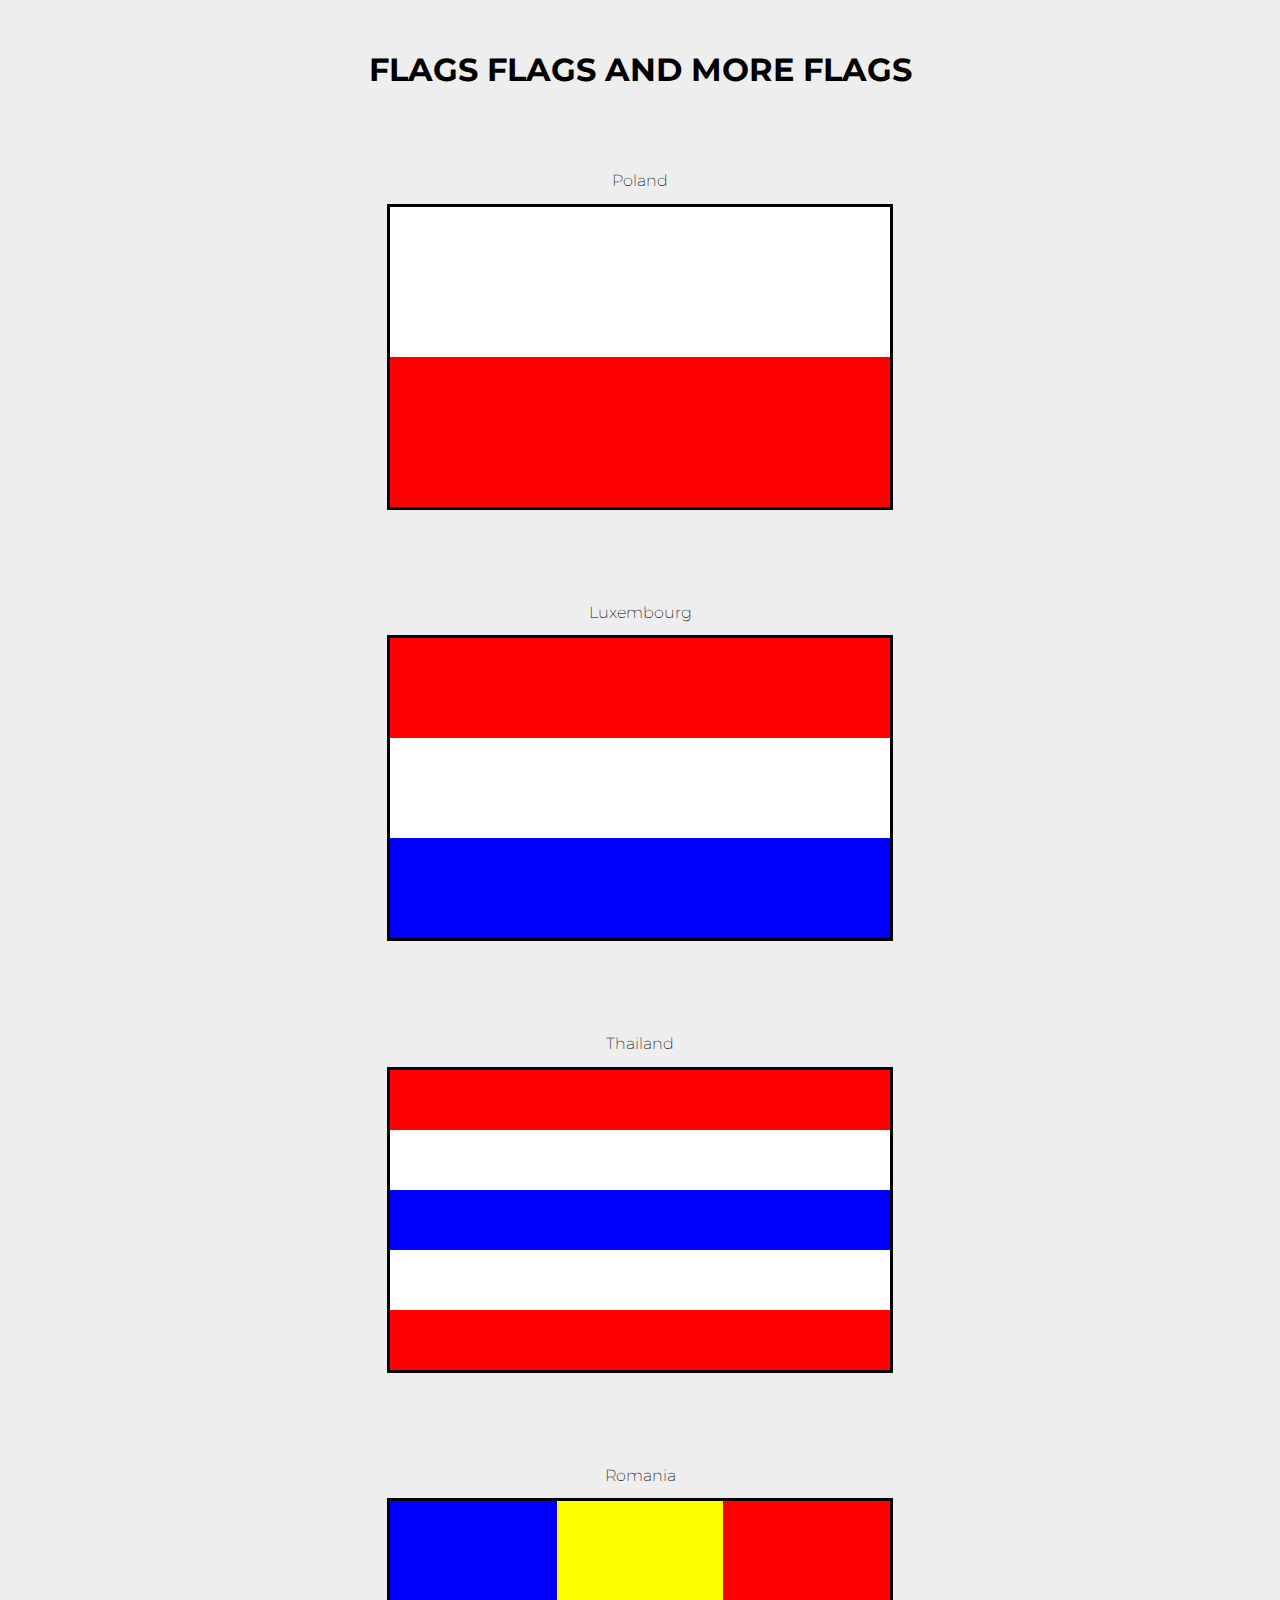
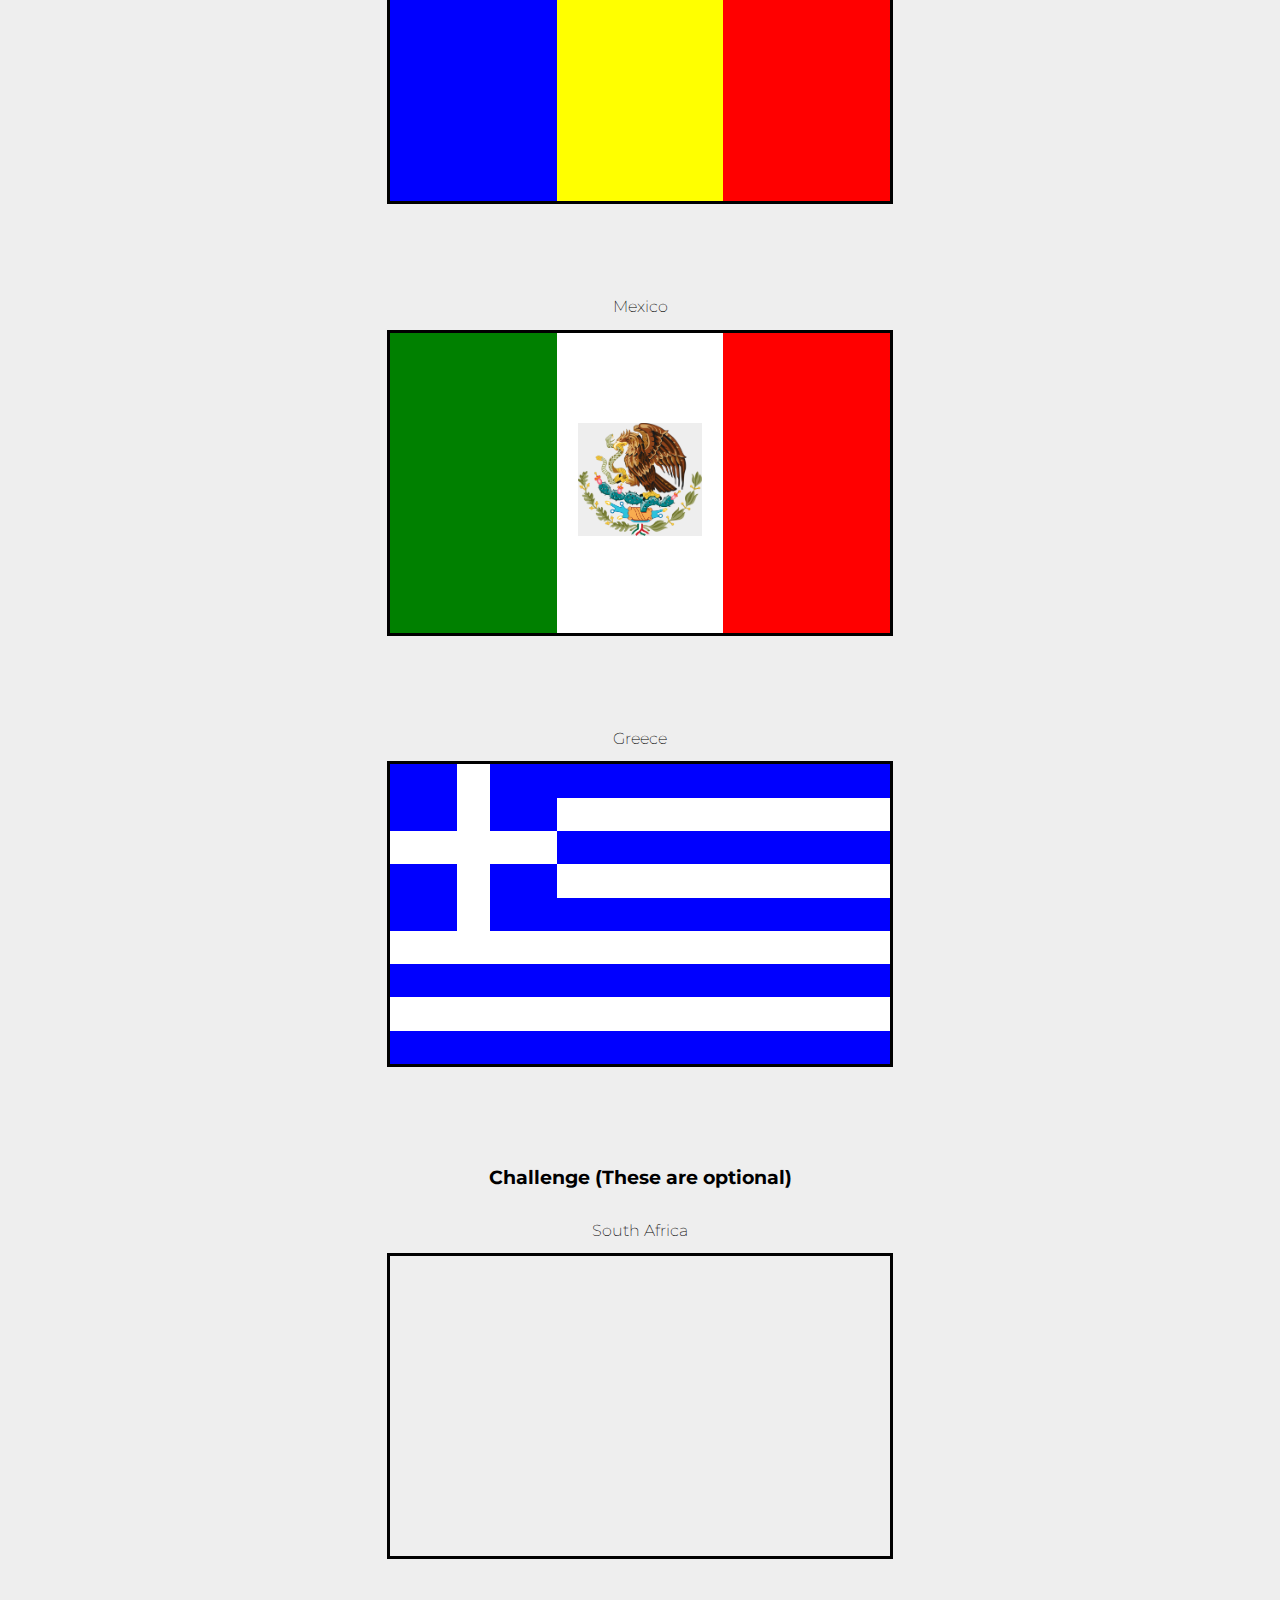
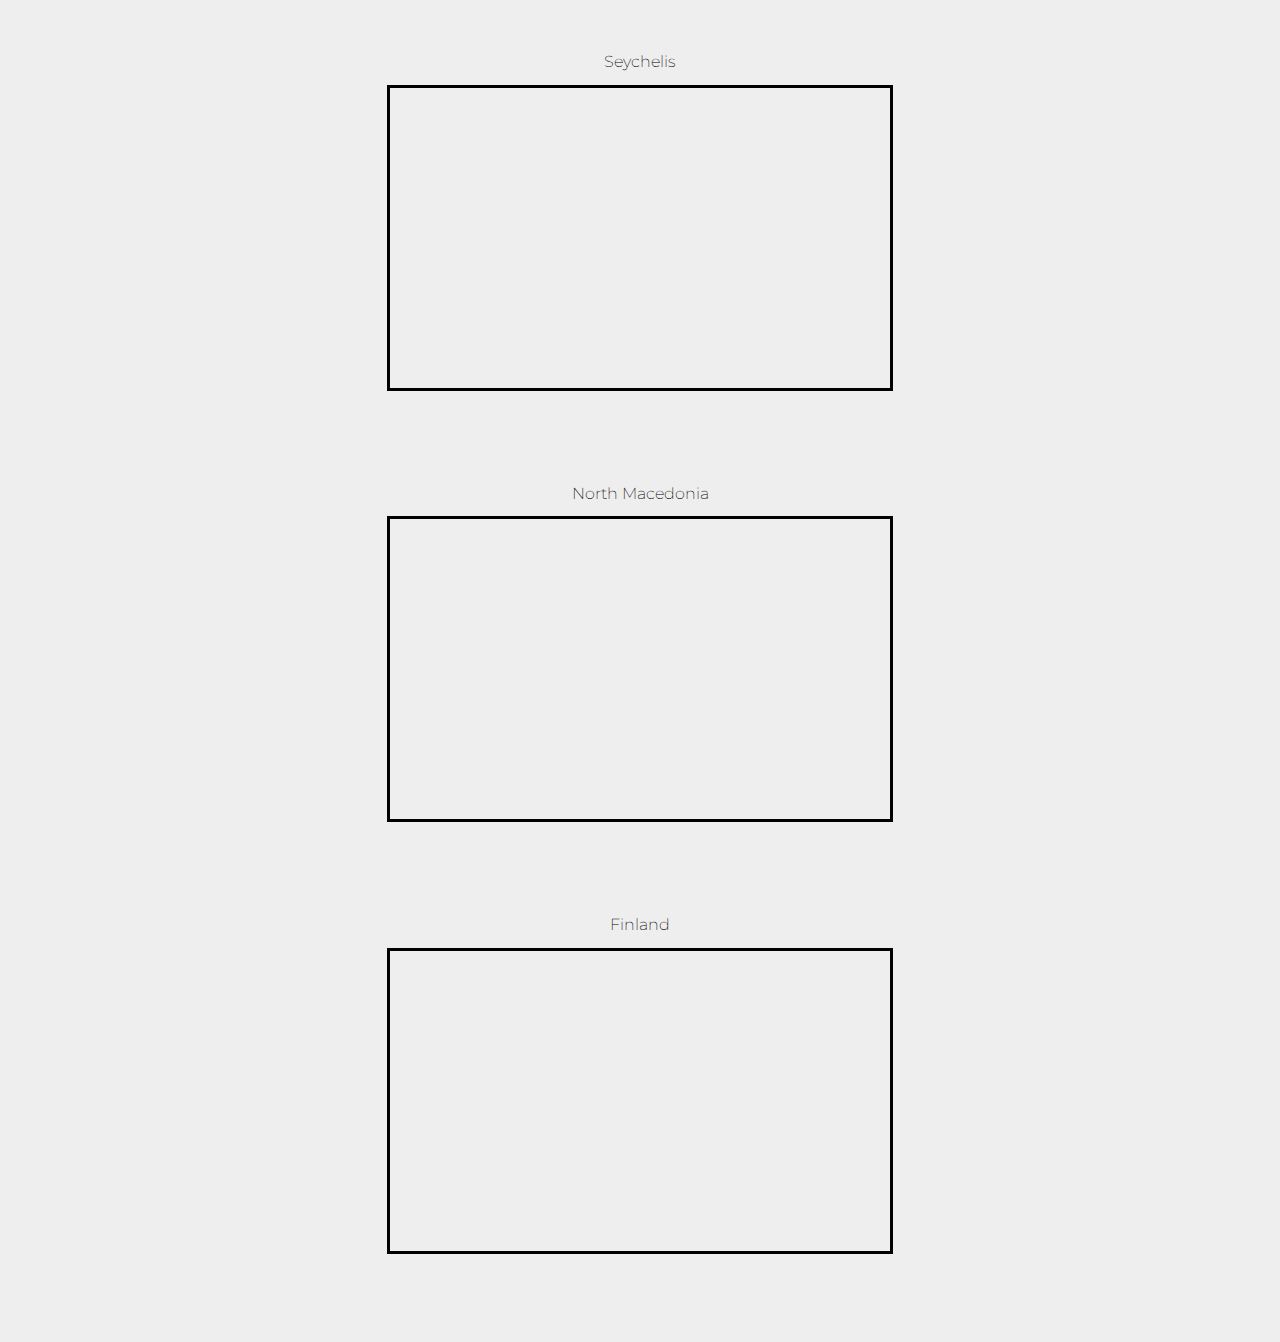
<file: hw2/index.html>
<!DOCTYPE html>
<head>
  <link rel="preconnect" href="https://fonts.gstatic.com" />
  <link
    href="https://fonts.googleapis.com/css2?family=Montserrat:ital,wght@0,100;0,200;0,300;0,400;0,500;0,600;0,700;0,800;0,900;1,100;1,200;1,300;1,400;1,500;1,600;1,700;1,800;1,900&display=swap"
    rel="stylesheet"
  />
  <link rel="stylesheet" href="style.css" />
</head>

<h1 id="intro">FLAGS FLAGS AND MORE FLAGS</h1>

<br />

<!-- Some flags already have some css elements added in... You are expected to finish the rest.-->

<!-- Also feel free to edit the HTML or CSS files as you like-->
<!-- You are not restricted to the template!-->

<div class="insideborder">
  <h2>Poland</h2>
  <div class="flag">
    <div class="white twovert"></div>
    <div class="red twovert"></div>
  </div>

  <h2>Luxembourg</h2>
  <div class="flag">
    <div class="red threevert"></div>
    <div class="white threevert"></div>
    <div class="blue threevert"></div>
    <!-- Finish rest of flag here here -->
  </div>

  <h2>Thailand</h2>
  <div class="flag">
    <!-- insert flag here -->
    <div class="red fivevert"></div>
    <div class="white fivevert"></div>
    <div class="blue fivevert"></div>
    <div class="white fivevert"></div>
    <div class="red fivevert"></div>
  </div>

  <h2>Romania</h2>
  <div class="flag horiz">
    <div class="blue threehoriz"></div>
    <div class="yellow threehoriz"></div>
    <div class="red threehoriz"></div>

    <!-- insert flag here -->
  </div>

  <h2>Mexico</h2>

  <div class="flag horiz">
    <div class="green threehoriz"></div>
    <div class="white threehoriz">
      <img src="flag_eagle.png" class="center" />
    </div>
    <div class="red threehoriz"></div>

    <!-- insert flag here -->
  </div>

  <h2>Greece</h2>
  <div class="flag">
    <div class="topHalf">
      <div class="cross">
        <div class="blue top-left"></div>
        <div class="blue top-right"></div>
        <div class="blue bottom-left"></div>
        <div class="blue bottom-right"></div>
      </div>
      <div class="top">
        <div class="blue fivevert"></div>
        <div class="white fivevert"></div>
        <div class="blue fivevert"></div>
        <div class="white fivevert"></div>
        <div class="blue fivevert"></div>
      </div>
    </div>
    <div class="bottom">
      <div class="white fourvert"></div>
      <div class="blue fourvert"></div>
      <div class="white fourvert"></div>
      <div class="blue fourvert"></div>
    </div>

    <!-- insert flag here -->
  </div>

  <h3>Challenge (These are optional)</h3>

  <h2>South Africa</h2>
  <div class="flag">
    <!-- insert flag here -->
  </div>

  <h2>Seychelis</h2>
  <div class="flag">
    <!-- insert flag here -->
  </div>

  <h2>North Macedonia</h2>
  <div class="flag">
    <!-- insert flag here -->
  </div>

  <h2>Finland</h2>
  <div class="flag">
    <!-- insert flag here -->
  </div>
</div>
</file>
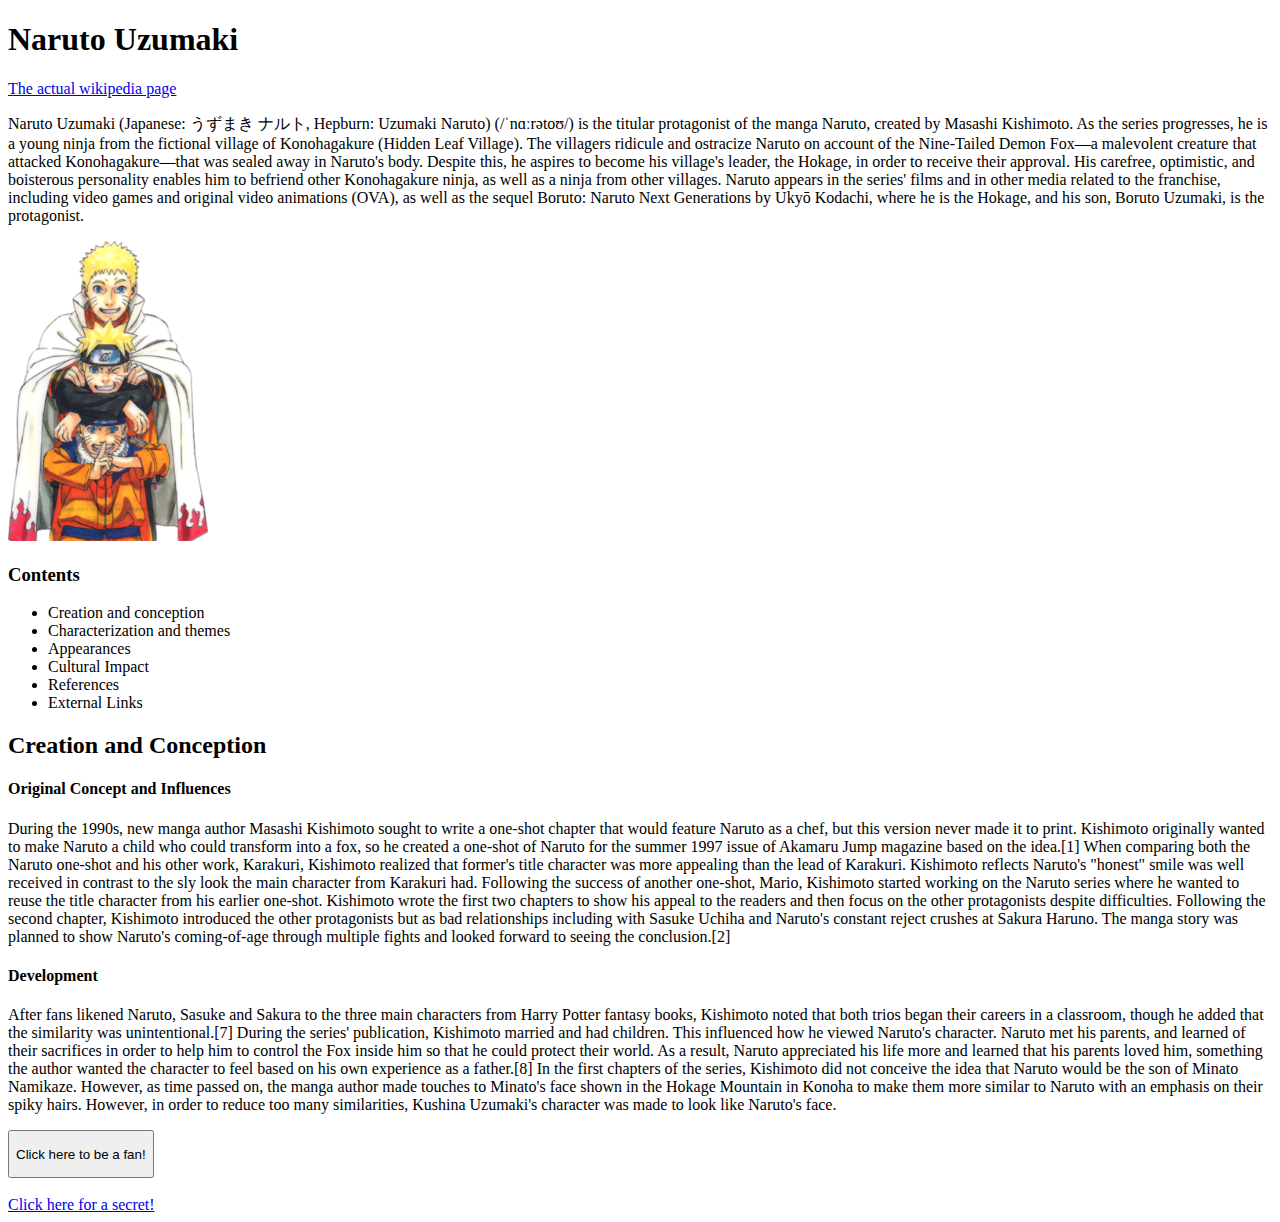
<file: assign1p1.html>
<!DOCTYPE html>
<html lang="en">
  <head>
    <meta charset="UTF-8" />
    <meta http-equiv="X-UA-Compatible" content="IE=edge" />
    <meta name="viewport" content="width=<device-width>, initial-scale=1.0" />
    <meta name="description" content="Wiki of Naruto Uzumaki">
    <title>Naruto Uzumaki</title>
  </head>
  <body>
    <h1>Naruto Uzumaki</h1>
    <a href = https://en.wikipedia.org/wiki/Naruto_Uzumaki>The actual wikipedia page</a>
    <p>
      Naruto Uzumaki (Japanese: うずまき ナルト, Hepburn: Uzumaki Naruto)
      (/ˈnɑːrətoʊ/) is the titular protagonist of the manga Naruto, created by
      Masashi Kishimoto. As the series progresses, he is a young ninja from the
      fictional village of Konohagakure (Hidden Leaf Village). The villagers
      ridicule and ostracize Naruto on account of the Nine-Tailed Demon Fox—a
      malevolent creature that attacked Konohagakure—that was sealed away in
      Naruto's body. Despite this, he aspires to become his village's leader,
      the Hokage, in order to receive their approval. His carefree, optimistic,
      and boisterous personality enables him to befriend other Konohagakure
      ninja, as well as a ninja from other villages. Naruto appears in the
      series' films and in other media related to the franchise, including video
      games and original video animations (OVA), as well as the sequel Boruto:
      Naruto Next Generations by Ukyō Kodachi, where he is the Hokage, and his
      son, Boruto Uzumaki, is the protagonist.
    </p>
    <img src = ./naruto.png alt = 'Picture of Naruto' width = '200' height =
    '300' />
    <h3>Contents</h3>
    <ul>
      <li>Creation and conception</li>
      <li>Characterization and themes</li>
      <li>Appearances</li>
      <li>Cultural Impact</li>
      <li>References</li>
      <li>External Links</li>
    </ul>
    <h2>Creation and Conception</h2>
    <h4>Original Concept and Influences</h4>
    <p>
      During the 1990s, new manga author Masashi Kishimoto sought to write a
      one-shot chapter that would feature Naruto as a chef, but this version
      never made it to print. Kishimoto originally wanted to make Naruto a child
      who could transform into a fox, so he created a one-shot of Naruto for the
      summer 1997 issue of Akamaru Jump magazine based on the idea.[1] When
      comparing both the Naruto one-shot and his other work, Karakuri, Kishimoto
      realized that former's title character was more appealing than the lead of
      Karakuri. Kishimoto reflects Naruto's "honest" smile was well received in
      contrast to the sly look the main character from Karakuri had. Following
      the success of another one-shot, Mario, Kishimoto started working on the
      Naruto series where he wanted to reuse the title character from his
      earlier one-shot. Kishimoto wrote the first two chapters to show his
      appeal to the readers and then focus on the other protagonists despite
      difficulties. Following the second chapter, Kishimoto introduced the other
      protagonists but as bad relationships including with Sasuke Uchiha and
      Naruto's constant reject crushes at Sakura Haruno. The manga story was
      planned to show Naruto's coming-of-age through multiple fights and looked
      forward to seeing the conclusion.[2]
    </p>
    <h4>Development</h4>
    <p>
      After fans likened Naruto, Sasuke and Sakura to the three main characters
      from Harry Potter fantasy books, Kishimoto noted that both trios began
      their careers in a classroom, though he added that the similarity was
      unintentional.[7] During the series' publication, Kishimoto married and
      had children. This influenced how he viewed Naruto's character. Naruto met
      his parents, and learned of their sacrifices in order to help him to
      control the Fox inside him so that he could protect their world. As a
      result, Naruto appreciated his life more and learned that his parents
      loved him, something the author wanted the character to feel based on his
      own experience as a father.[8] In the first chapters of the series,
      Kishimoto did not conceive the idea that Naruto would be the son of Minato
      Namikaze. However, as time passed on, the manga author made touches to
      Minato's face shown in the Hokage Mountain in Konoha to make them more
      similar to Naruto with an emphasis on their spiky hairs. However, in order
      to reduce too many similarities, Kushina Uzumaki's character was made to
      look like Naruto's face.
    </p>
    <button onClick = "alertOnClick()">
        <p>Click here to be a fan!</p>
    </button>
    <br>
    <br>
    <a href = "./assign1p2.html">Click here for a secret!</a>
    <script>
        function alertOnClick(){
            alert("Thank you for being a Naruto fan! Wow!!!")
        }
    </script>
  </body>
</html>
</file>
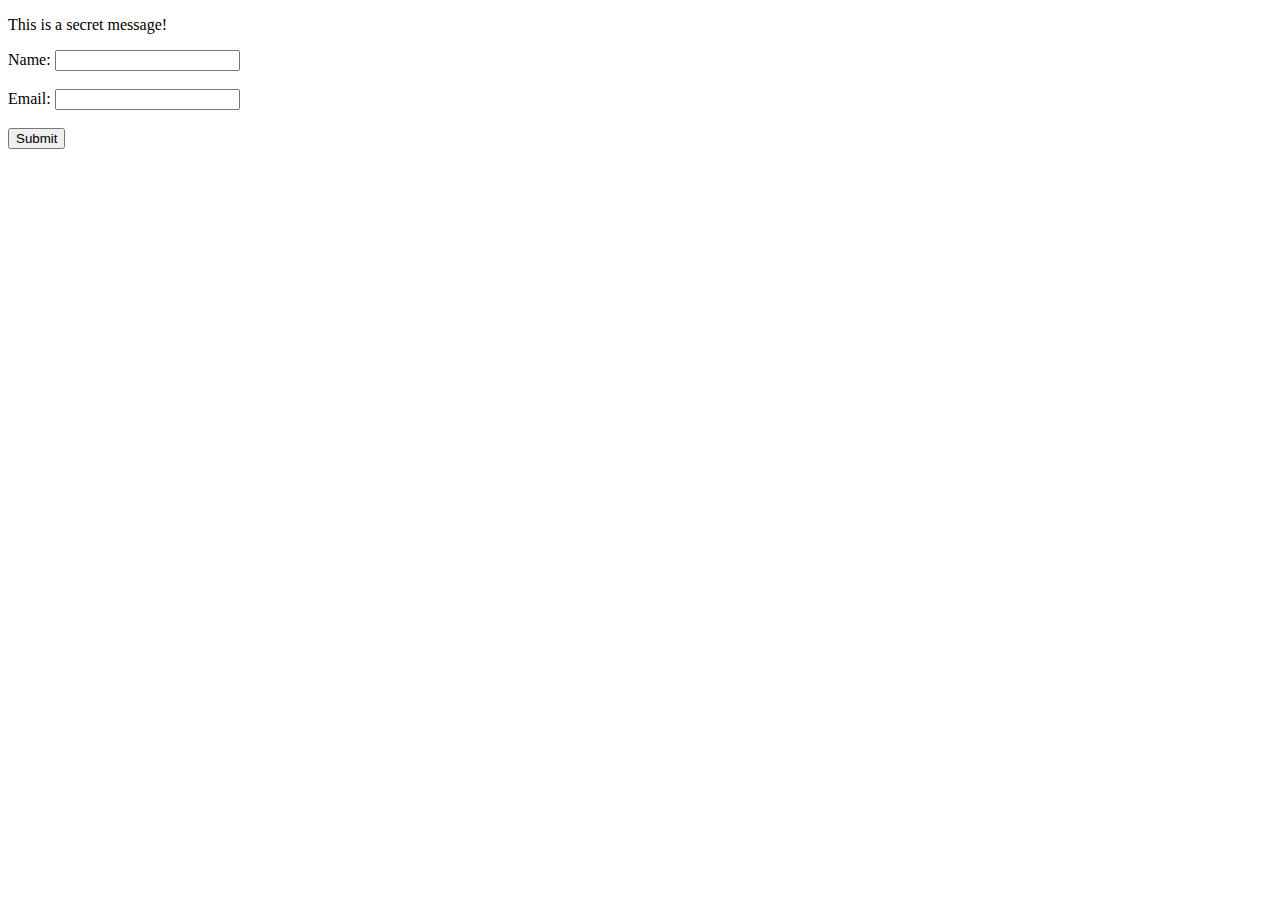
<file: assign1p2.html>
<!DOCTYPE html>
<html lang="en">
  <head>
    <meta charset="UTF-8" />
    <meta http-equiv="X-UA-Compatible" content="IE=edge" />
    <meta name="viewport" content="width=<device-width>, initial-scale=1.0" />
    <title>Secret Page</title>
  </head>
  <body>
    <form>
      <p>This is a secret message!</p>
      <label for="name">Name:</label>
      <input type="text" name="name" /><br /><br />
      <label for="email">Email:</label>
      <input type="text" name="email" /><br /><br />
      <input type="submit" value="Submit" />
    </form>
  </body>
</html>
</file>
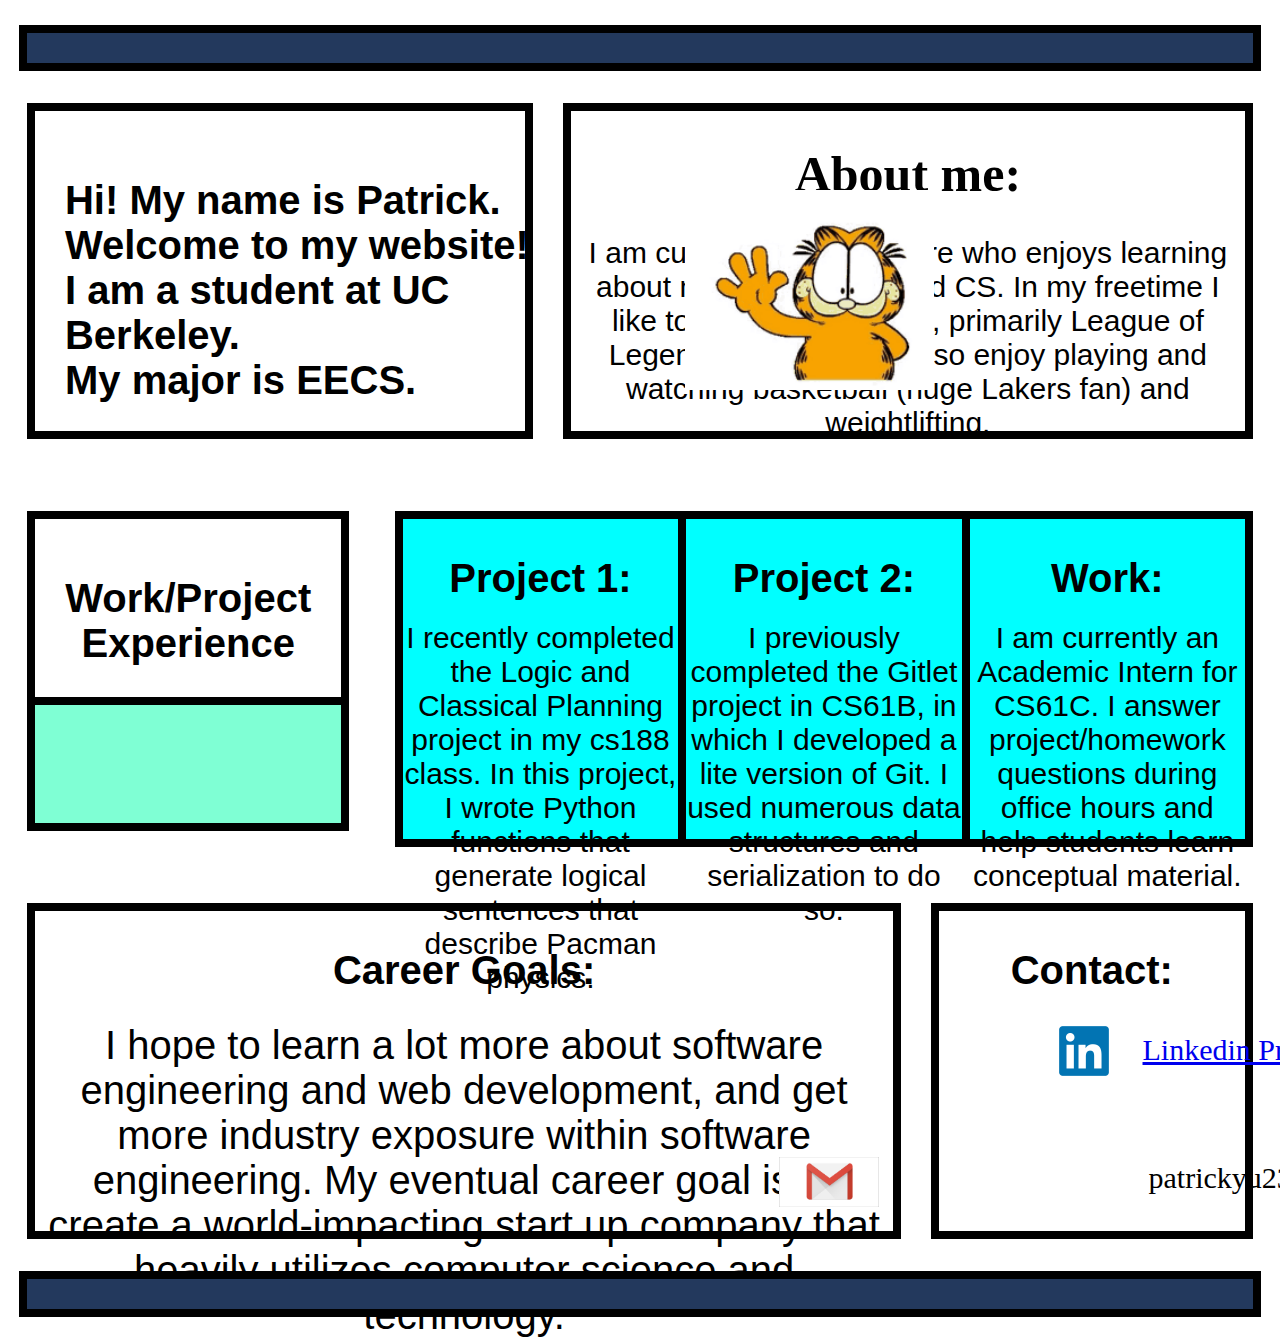
<file: proj1/template.html>
<!--
    Please note that this HTML template is a starting point!
    It is absolutely not comprehensive, and you will almost surely have to add more.
-->
<!DOCTYPE html>
<html lang="en">
  <head>
    <meta charset="UTF-8" />
    <meta http-equiv="X-UA-Compatible" content="IE=edge" />
    <meta name="viewport" content="width=device-width, initial-scale=1.0" />
    <link rel="stylesheet" href="./template.css" />
    <title>Your Personal Website: Template 1</title>
  </head>
  <body>
    <div class="back">
      <div class="padding"></div>

      <div class="row">
        <div class="topLeft">
          <h1
            style="
              font-family: Arial;
              position: relative;
              left: 30px;
              top: 40px;
              font-size: 40px;
            "
          >
            Hi! My name is Patrick. <br />
            Welcome to my website! <br />
            I am a student at UC Berkeley.<br />
            My major is EECS.
          </h1>
          <img
            src="hello.gif"
            height="200px"
            style="position: relative; left: 650px; bottom: 200px"
          />
        </div>
        <div class="topRight">
          <h1 style="text-align: center; font-size: 50px">About me:</h1>
          <p style="font-size: 30px; text-align: center; font-family: Arial">
            I am currently a sophomore who enjoys learning about new technology
            and CS. In my freetime I like to play video games, primarily League
            of Legends or Valorant. I also enjoy playing and watching basketball
            (huge Lakers fan) and weightlifting.
          </p>
        </div>
      </div>
      <div class="row">
        <div class="midLeft">
          <div class="projectExp" style="border-bottom: none">
            <h1
              style="
                font-family: Arial;
                position: relative;
                font-size: 40px;
                text-align: center;
                top: 30px;
              "
            >
              Work/Project Experience
            </h1>
          </div>
          <div class="fill"></div>
        </div>
        <div class="midRight">
          <div class="project" style="border-right: none">
            <h1
              style="
                font-family: Arial;
                position: relative;
                font-size: 40px;
                text-align: center;
                top: 10px;
              "
            >
              Project 1:
            </h1>
            <p style="font-size: 30px; text-align: center; font-family: Arial">
              I recently completed the Logic and Classical Planning project in
              my cs188 class. In this project, I wrote Python functions that
              generate logical sentences that describe Pacman physics.
            </p>
          </div>
          <div class="project" style="border-right: none">
            <h1
              style="
                font-family: Arial;
                position: relative;
                font-size: 40px;
                text-align: center;
                top: 10px;
              "
            >
              Project 2:
            </h1>
            <p style="font-size: 30px; text-align: center; font-family: Arial">
              I previously completed the Gitlet project in CS61B, in which I
              developed a lite version of Git. I used numerous data structures
              and serialization to do so.
            </p>
          </div>

          <div class="project">
            <h1
              style="
                font-family: Arial;
                position: relative;
                font-size: 40px;
                text-align: center;
                top: 10px;
              "
            >
              Work:
            </h1>
            <p style="font-size: 30px; text-align: center; font-family: Arial">
              I am currently an Academic Intern for CS61C. I answer
              project/homework questions during office hours and help students
              learn conceptual material.
            </p>
          </div>
        </div>
      </div>
      <div class="row">
        <div class="botLeft">
          <h1
            style="
              font-family: Arial;
              position: relative;
              font-size: 40px;
              top: 10px;

              text-align: center;
            "
          >
            Career Goals:
          </h1>
          <p style="font-size: 40px; font-family: Arial; text-align: center">
            I hope to learn a lot more about software engineering and web
            development, and get more industry exposure within software
            engineering. My eventual career goal is to create a world-impacting
            start up company that heavily utilizes computer science and
            technology.
          </p>
        </div>
        <div class="botRight">
          <h1
            style="
              font-family: Arial;
              position: relative;
              font-size: 40px;
              top: 10px;

              text-align: center;
            "
          >
            Contact:
          </h1>
          <img
            src="linkedin.png"
            style="
              height: 50px;
              width: 50px;
              position: relative;
              left: 120px;
              top: 16px;
            "
          />
          <a
            style="position: relative; left: 150px; font-size: 30px"
            href="https://www.linkedin.com/in/patrick-yu-77a7991b6/ "
            >Linkedin Profile</a
          >
          <img
            src="gmail.png"
            style="
              height: 50px;
              width: 100px;
              position: relative;
              right: 160px;
              top: 90px;
            "
          />
          <p
            style="position: relative; left: 210px; font-size: 30px; top:10px"
            >patrickyu23@berkeley.edu</a
          >
        </div>
      </div>
      <div class="padding"></div>
    </div>
  </body>
</html>
</file>
<file: hw2/style.css>
/* Ignore following classes */

* {
  font-family: "Montserrat", sans-serif;
  background-color: #eeeeee;
}

#intro {
  color: rgb(0, 0, 0);
  text-align: center;
  margin: 50px;
}

.insideborder {
  display: flex;
  flex-direction: column;
  align-items: center;
}

.para {
  font-weight: 300;
  margin-left: 10px;
}

h2 {
  font-size: medium;
  font-weight: 200;
}

/* Classes that you might find useful */
/* Note* These classes do not cover every possibloe case to build you flags, you will have to continue to add your own*/

.flag {
  height: 300px;
  width: 500px;
  border-style: solid;
  margin-bottom: 5rem;
}

.horiz {
  display: flex;
  flex-direction: row;
  justify-content: center;
}

.topHalf {
  height: 55.55%;
  display: flex;
  flex-direction: row;
  justify-content: center;
}

.twovert {
  height: 50%;
}

.cross {
  width: 33.33%;
  display: flex;
  flex-wrap: wrap;
  justify-content: space-between;
  background-color: white;
}

.top-left {
  height: 40%;
  width: 40%;
}

.top-right {
  margin-left: auto;
  height: 40%;
  width: 40%;
}

.bottom-left {
  height: 40%;
  width: 40%;
  margin-top: auto;
}

.bottom-right {
  margin-left: auto;
  margin-top: auto;
  height: 40%;
  width: 40%;
}

.top {
  width: 66.6%;
  display: flex;
  flex-direction: column;
  justify-content: center;
}

.bottom {
  height: 44.4%;
  display: flex;
  flex-direction: column;
  justify-content: center;
}

.threevert {
  height: 33.3%;
}

.fourvert {
  height: 25%;
}

.fivevert {
  height: 20%;
}

.ninevert {
  height: 11.1%;
}

.threehoriz {
  width: 33.3%;
}

.skinny {
  height: 17.5%;
}

.fat {
  height: 30%;
}

.circle {
  border-radius: 50%;
  height: 200px;
  width: 200px;
  position: relative;
  left: 85px;
  top: 50px;
}

/* Colors/ Feel free to add your own! */

.red {
  background-color: red;
}

.orange {
  background-color: orange;
}

.yellow {
  background-color: yellow;
}

.green {
  background-color: green;
}

.blue {
  background-color: blue;
}

.lightblue {
  background-color: lightblue;
}

.purple {
  background-color: purple;
}

.white {
  background-color: #fff;
}

.center {
  display: block;
  margin-left: auto;
  margin-right: auto;
  width: 75%;
  position: relative;
  top: 30%;
}
</file>
<file: proj1/template.css>
.nav {
  display: flex;
  justify-content: space-around;
}

/* For the aesthetics */
.nav-button {
  background-color: lightpink;
}

.back {
  margin-top: 25px;
  display: flex;
  flex-direction: column;
  align-items: center;
}

.row {
  display: flex;
  justify-content: space-between;
  width: 97%;
  height: 400px;
  align-items: center;
}

.padding {
  display: flex;
  width: 97%;
  height: 30px;
  border-style: solid;
  border-width: 8px;
  background-color: #23395d;
}

.topLeft {
  height: 80%;
  width: 40%;
  border-style: solid;
  border-width: 8px;
}

.topRight {
  height: 80%;
  width: 55%;
  border-style: solid;
  border-width: 8px;
}

.midLeft {
  height: 80%;
  width: 25%;
  display: flex;
  flex-direction: column;
}

.midRight {
  height: 80%;
  width: 70%;
  display: flex;
}

.botLeft {
  height: 80%;
  width: 70%;
  border-style: solid;
  border-width: 8px;
}

.botRight {
  height: 80%;
  width: 25%;
  border-style: solid;
  border-width: 8px;
}

.projectExp {
  height: 60%;
  width: 100%;
  border-style: solid;
  border-width: 8px;
}

.fill {
  height: 40%;
  width: 100%;
  border-style: solid;
  background-color: aquamarine;
  border-width: 8px;
}

.project {
  height: 100%;
  width: 33.33%;
  border-style: solid;
  background-color: aqua;
  border-width: 8px;
}
</file>
